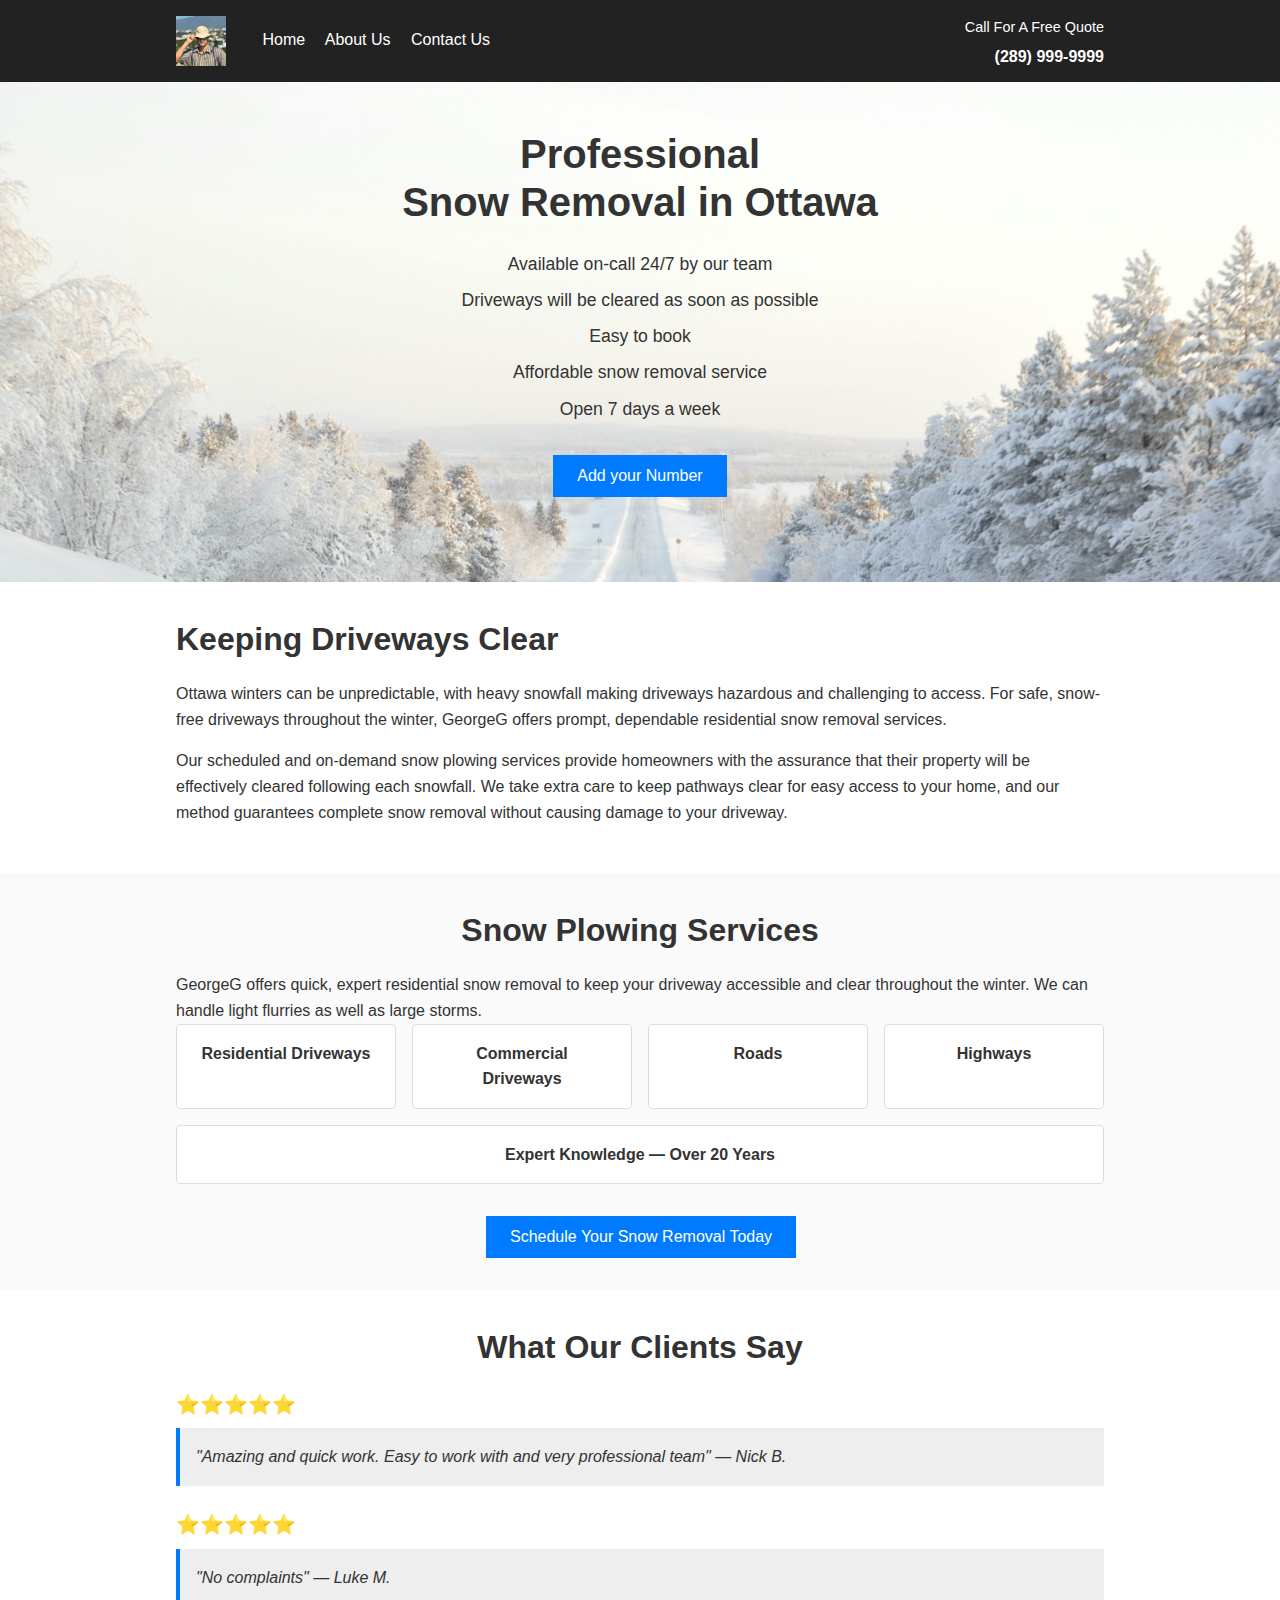
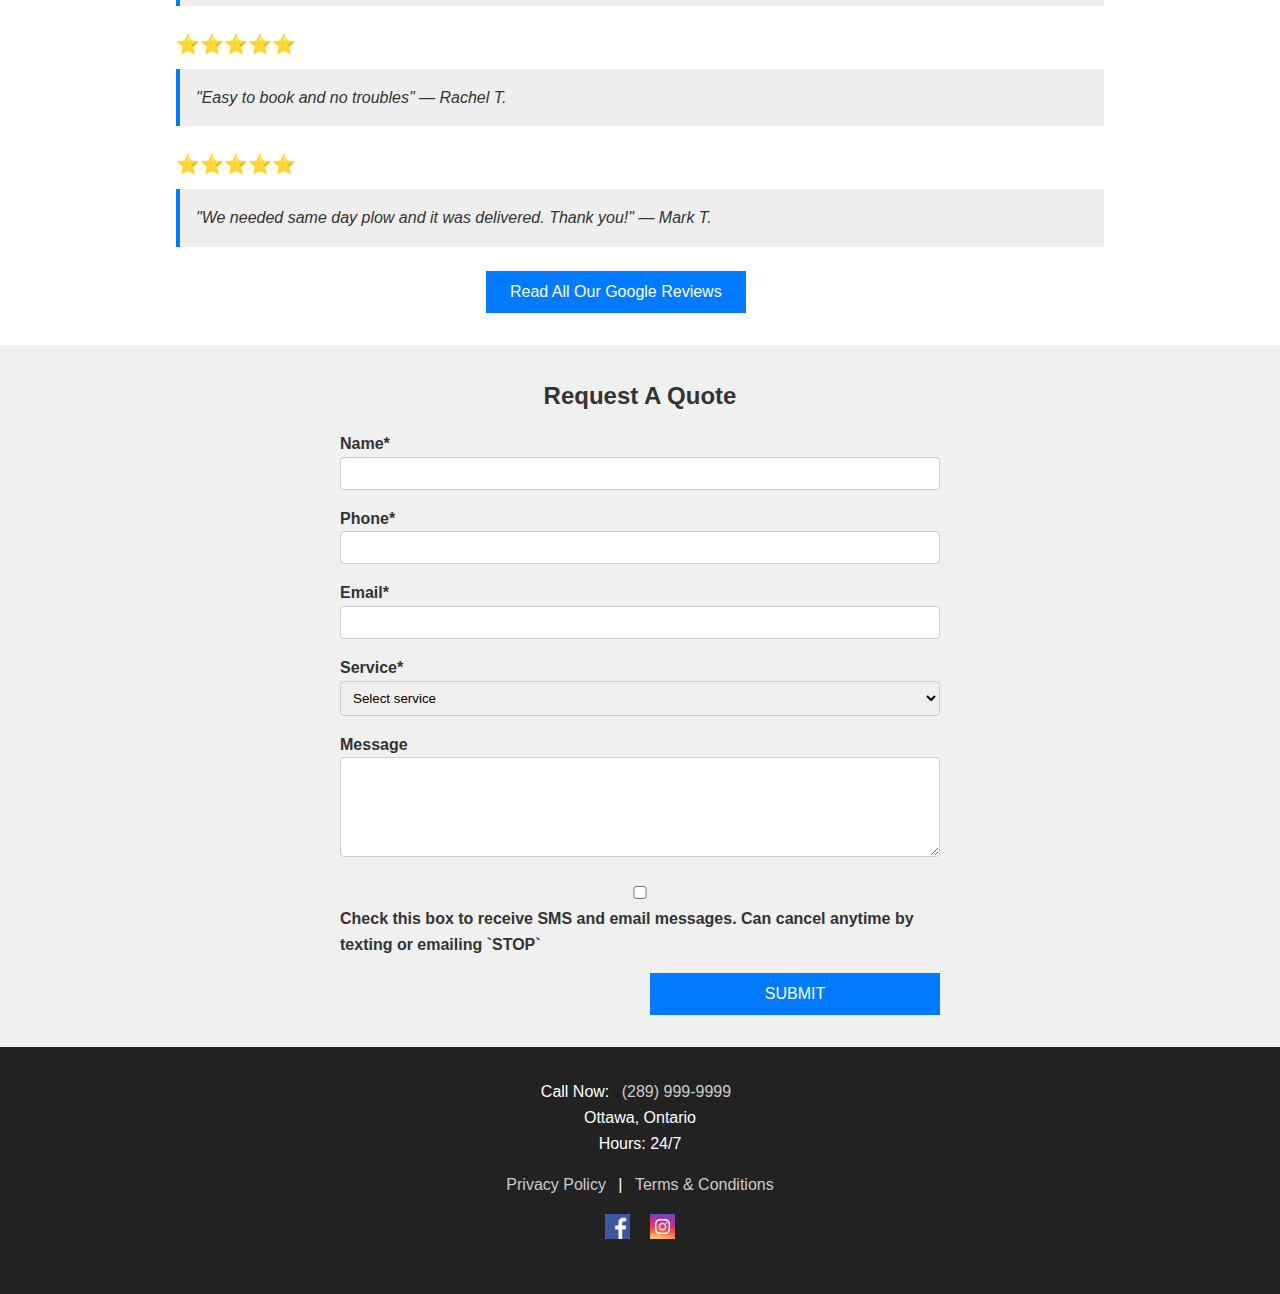
<file: indexx.html>
<!DOCTYPE html>
<html lang="en">
<head>
  <meta charset="UTF-8" />
  <meta name="viewport" content="width=device-width, initial-scale=1.0" />
  <title>Snow Plowing Services in Bradford</title>
  <link rel="stylesheet" href="styless.css" />
</head>
<body>

  <header class="site-header">
    <div class="container">
      <img src="siteImage/George.jpg" alt="Company Logo" class="logo" />
      <nav class="nav">
        <a href="#">Home</a>
        <a href="#">About Us</a>
        <a href="#">Contact Us</a>
      </nav>
      <div class="call-to-action">
        <p>Call For A Free Quote</p>
        <a href="tel:2898037626" class="phone"> (289) 999-9999</a>
      </div>
    </div>
  </header>

  <section class="hero">
    <div class="container">

      <h1>Professional<br>Snow Removal in Ottawa</h1>
      <ul class="hero-list">
        <li>Available on-call 24/7 by our team</li>
        <li>Driveways will be cleared as soon as possible</li>
        <li>Easy to book</li>
        <li>Affordable snow removal service</li>
        <li>Open 7 days a week</li>
      </ul>
      <button id="callbackBtn" class="btn2">Add your Number</button>
    </div>
  </section>

  <section class="intro">
    <div class="container">
      <h2>Keeping Driveways Clear</h2>
      <p>
      Ottawa winters can be unpredictable, with heavy snowfall making driveways hazardous and challenging to access. For safe, snow-free driveways throughout the winter, GeorgeG offers prompt, dependable residential snow removal services.
      </p>
      <p>
        Our scheduled and on-demand snow plowing services provide homeowners with the assurance that their property will be effectively cleared following each snowfall. We take extra care to keep pathways clear for easy access to your home, and our method guarantees complete snow removal without causing damage to your driveway.
      </p>
    </div>
  </section>

  <section class="services">
    <div class="container">
      <h2>Snow Plowing Services</h2>
      <p>
        GeorgeG offers quick, expert residential snow removal to keep your driveway accessible and clear throughout the winter. We can handle light flurries as well as large storms.
      </p>
      <div class="service-list">
        <div class="service-item">Residential Driveways</div>
        <div class="service-item">Commercial Driveways</div>
        <div class="service-item">Roads</div>
        
        <div class="service-item">Highways</div>
        <div class="service-item">Expert Knowledge — Over 20 Years</div>
      </div>
      <button id="scheduleBtn" class="btn">Schedule Your Snow Removal Today</button>
    </div>
  </section>

  <section class="testimonials">
    <div class="container">
      <h2>What Our Clients Say</h2>

      <div class="testimonial">
        <p>⭐️⭐️⭐️⭐️⭐️</p>
        <blockquote>
          "Amazing and quick work. Easy to work with and very professional team"  
          — Nick B.
        </blockquote>
      </div>

      <div class="testimonial">
        <p>⭐️⭐️⭐️⭐️⭐️</p>
        <blockquote>
          "No complaints"  
          — Luke M.
        </blockquote>
      </div>

      <div class="testimonial">
        <p>⭐️⭐️⭐️⭐️⭐️</p>
        <blockquote>
          "Easy to book and no troubles"  
          — Rachel T.
        </blockquote>
      </div>

      <div class="testimonial">
        <p>⭐️⭐️⭐️⭐️⭐️</p>
        <blockquote>
          "We needed same day plow and it was delivered. Thank you!"  
          — Mark T.
        </blockquote>
      </div>

      <button id="allReviewsBtn" class="btn">Read All Our Google Reviews</button>
    </div>
  </section>

  <section class="quote-form">
    <div class="container">
      <h2>Request A Quote</h2>
      <form id="quoteForm">
        <label>
          Name* <br />
          <input type="text" name="name" required />
        </label>
        <label>
          Phone* <br />
          <input type="tel" name="phone" required />
        </label>
        <label>
          Email* <br />
          <input type="email" name="email" required />
        </label>
        <label>
          Service* <br />
          <select name="service" required>
            <option value="">Select service</option>
            <option value="driveway-sealing">Driveways</option>
            <option value="crack-repair">Roads</option>
            <option value="snow-plowing">Highways</option>
          </select>
        </label>
        <label>
          Message <br />
          <textarea name="message"></textarea>
        </label>
        <label>
          <input type="checkbox" name="consent" required />
          Check this box to receive SMS and email messages. Can cancel anytime by texting or emailing `STOP`
        </label>
        <button type="submit" class="btn">SUBMIT</button>
      </form>
    </div>
  </section>

  <footer class="site-footer">
    <div class="container">
      <div class="footer-info">
        <p>Call Now: <a href="tel:2897165557">(289) 999-9999</a></p>
        <p>Ottawa, Ontario</p>
        <p>Hours: 24/7</p>
      </div>
      <div class="footer-nav">
        <a href="#">Privacy Policy</a> | <a href="#">Terms & Conditions</a>
      </div>
      <div class="social-icons">
        <!-- Placeholder icons -->
        <a href="#"><img src="siteImage/facebook.png" id="Facebook"></a>
        <a href="#"><img src="siteImage/insta.jpg" id="insta"></a>
      </div>
    </div>
  </footer>

  <script src="indexx.js"></script>
</body>
</html>
</file>
<file: styless.css>
/* Reset some basics */
* {
  box-sizing: border-box;
  margin: 0;
  padding: 0;
}

body {
  font-family: Arial, sans-serif;
  line-height: 1.6;
  color: #333;
  
}

.container {
  max-width: 960px;
  margin: 0 auto;
  padding: 0 1rem;
}

/* Header */
.site-header {
  background: #222;
  color: white;
  padding: 1rem 0;
}

.site-header .logo {
  height: 50px;
  vertical-align: middle;
}

.nav {
  display: inline-block;
  margin-left: 2rem;
}

.nav a {
  color: white;
  margin-right: 1rem;
  text-decoration: none;
}

.call-to-action {
  float: right;
  text-align: right;
}

.call-to-action p {
  margin-bottom: 0.3rem;
  font-size: 0.9rem;
}

.call-to-action .phone {
  display: block;
  color: #fff;
  font-weight: bold;
  text-decoration: none;
}

/* Hero */
.hero {
  /*background: #f0f0f0;
  padding: 3rem 0;
  text-align: center;*/
 padding: 3rem 0;
 text-align: center;
 background-image: url(siteImage/path.jpeg); 
 background-size: cover;
 
 height: 500px;
}

.hero h1 {
  font-size: 2.5rem;
  margin-bottom: 1.5rem;
  line-height: 1.2;
}

.hero-list {
  list-style: none;
  margin-bottom: 2rem;
}

.hero-list li {
  margin: 0.5rem 0;
  font-size: 1.1rem;
}


.btn {
  margin-left: 310px;
  background: #007BFF;
  color: white;
  border: none;
  padding: 0.75rem 1.5rem;
  cursor: pointer;
  font-size: 1rem;
}

.btn2 {
  background: #007BFF;
  color: white;
  border: none;
  padding: 0.75rem 1.5rem;
  cursor: pointer;
  font-size: 1rem;
}

.btn:hover {
  background: #0056b3;
}

/* Intro */
.intro {
  padding: 2rem 0;
}

.intro h2 {
  font-size: 2rem;
  margin-bottom: 1rem;
}

.intro p {
  margin-bottom: 1rem;
}

/* Services */
.services {
  background: #fafafa;
  padding: 2rem 0;
}

.services h2 {
  text-align: center;
  font-size: 2rem;
  margin-bottom: 1rem;
}

.service-list {
  display: flex;
  flex-wrap: wrap;
  gap: 1rem;
  justify-content: center;
  margin-bottom: 2rem;
}

.service-item {
  background: white;
  padding: 1rem 1.5rem;
  border: 1px solid #ddd;
  border-radius: 4px;
  min-width: 200px;
  flex: 1 1 200px;
  text-align: center;
  font-weight: bold;
}

/* Testimonials */
.testimonials {
  padding: 2rem 0;
}

.testimonials h2 {
  text-align: center;
  font-size: 2rem;
  margin-bottom: 1rem;
}

.testimonial {
  margin-bottom: 1.5rem;
}

.testimonial p {
  font-size: 1.2rem;
  margin-bottom: 0.5rem;
}

blockquote {
  background: #eee;
  padding: 1rem;
  border-left: 4px solid #007BFF;
  font-style: italic;
}

/* Quote Form */
.quote-form {
  background: #f0f0f0;
  padding: 2rem 0;
}

.quote-form h2 {
  text-align: center;
  margin-bottom: 1rem;
}

.quote-form form {
  max-width: 600px;
  margin: 0 auto;
  display: grid;
  gap: 1rem;
}

.quote-form label {
  display: block;
  font-weight: bold;
}

.quote-form input,
.quote-form select,
.quote-form textarea {
  width: 100%;
  padding: 0.5rem;
  border: 1px solid #ccc;
  border-radius: 4px;
}

.quote-form textarea {
  resize: vertical;
  height: 100px;
}

/* Footer */
.site-footer {
  background: #222;
  color: white;
  padding: 2rem 0;
}

.site-footer .footer-info,
.site-footer .footer-nav,
.site-footer .social-icons {
  margin-bottom: 1rem;
  text-align: center;
}

.site-footer a {
  color: #ccc;
  text-decoration: none;
  margin: 0 0.5rem;
}

.site-footer a:hover {
  
  color: white;
}

.site-footer .credit {
  font-size: 0.8rem;
  color: #777;
}

#Facebook {
  width: 25px;
}

#insta {
  width: 25px;
}
</file>
